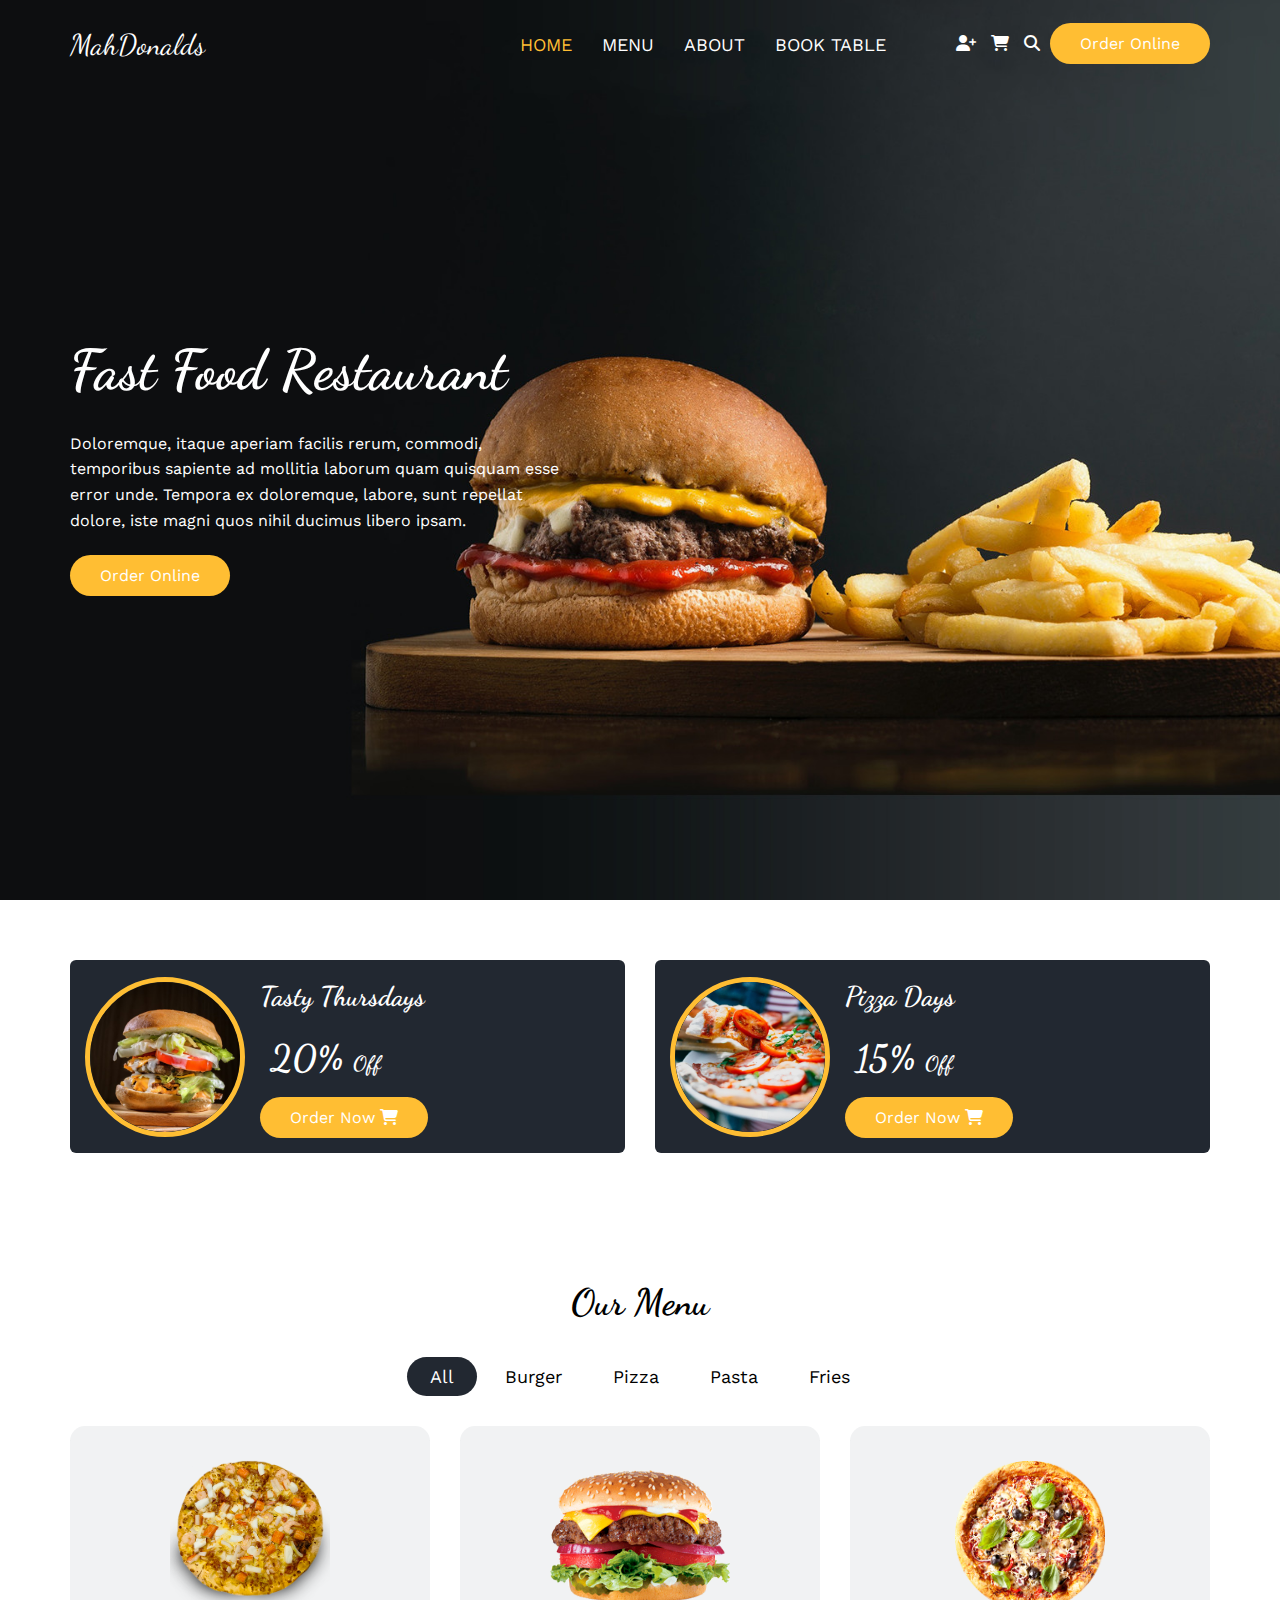
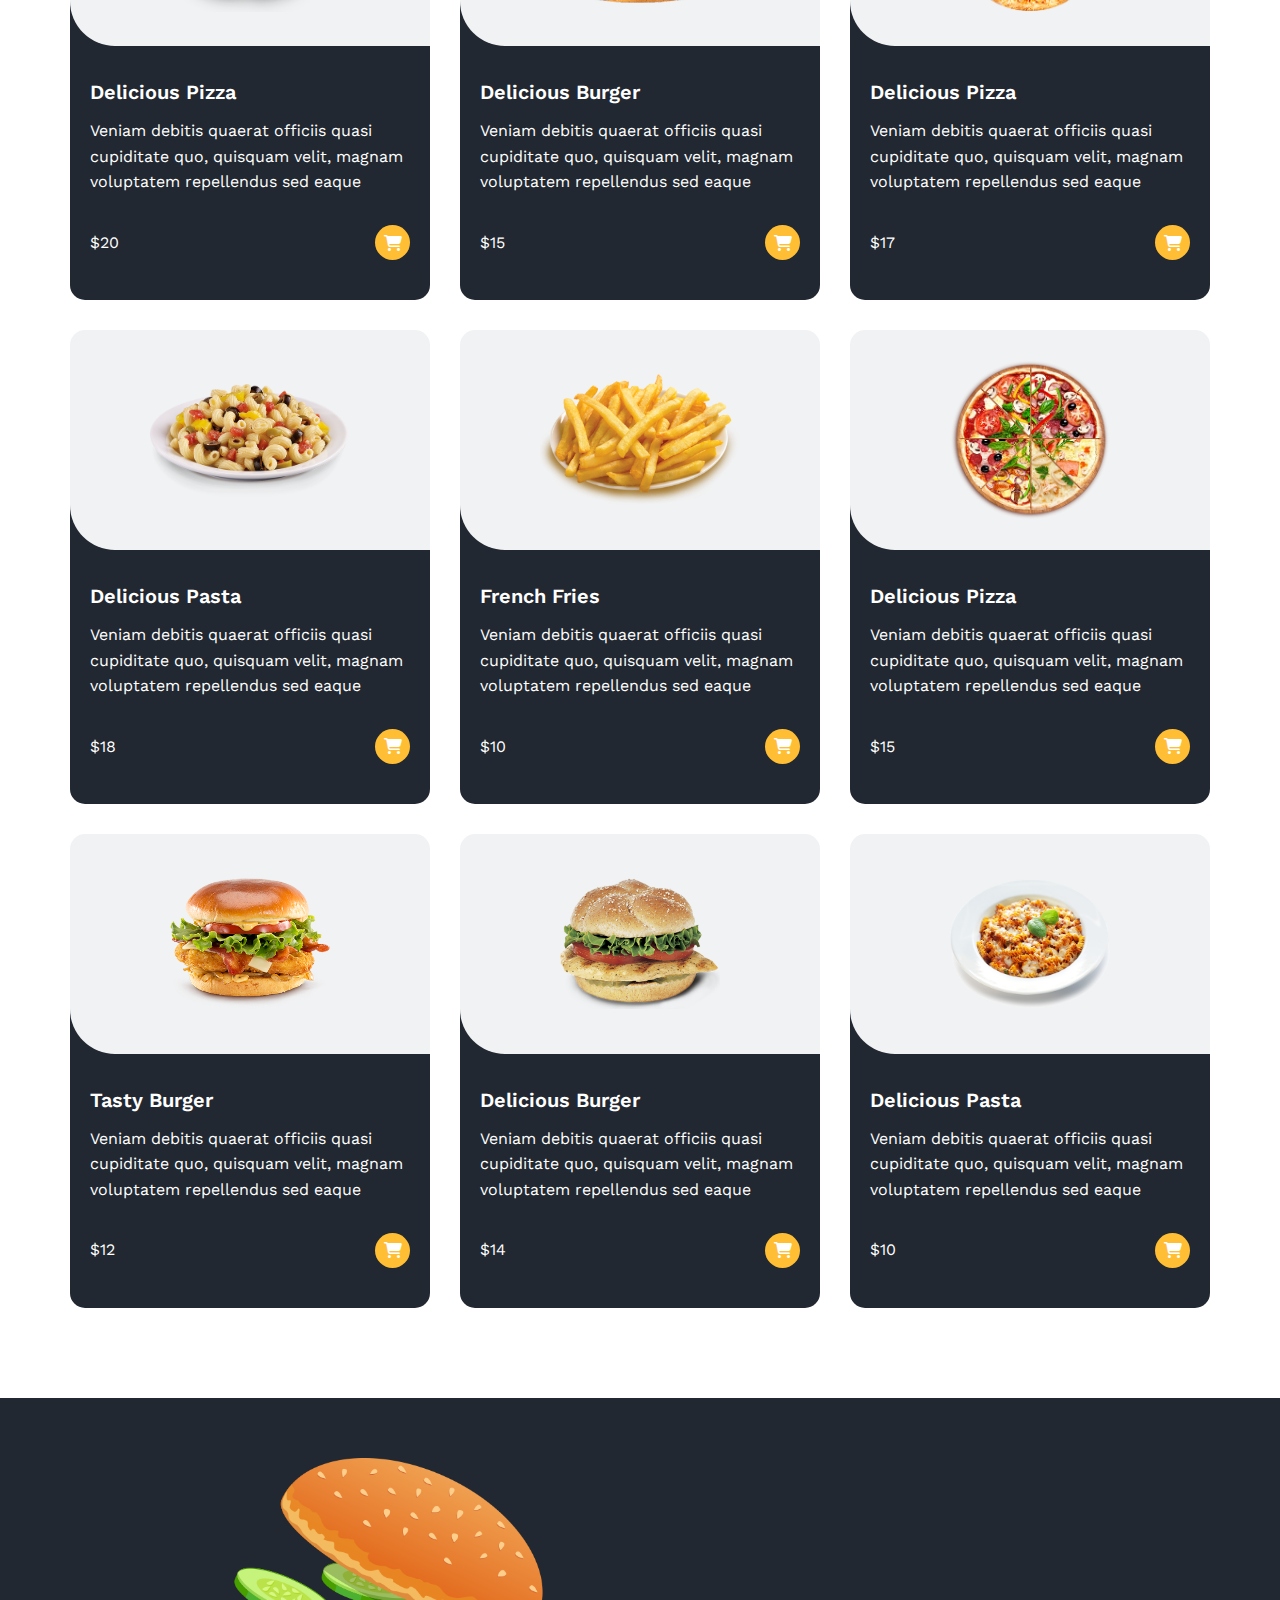
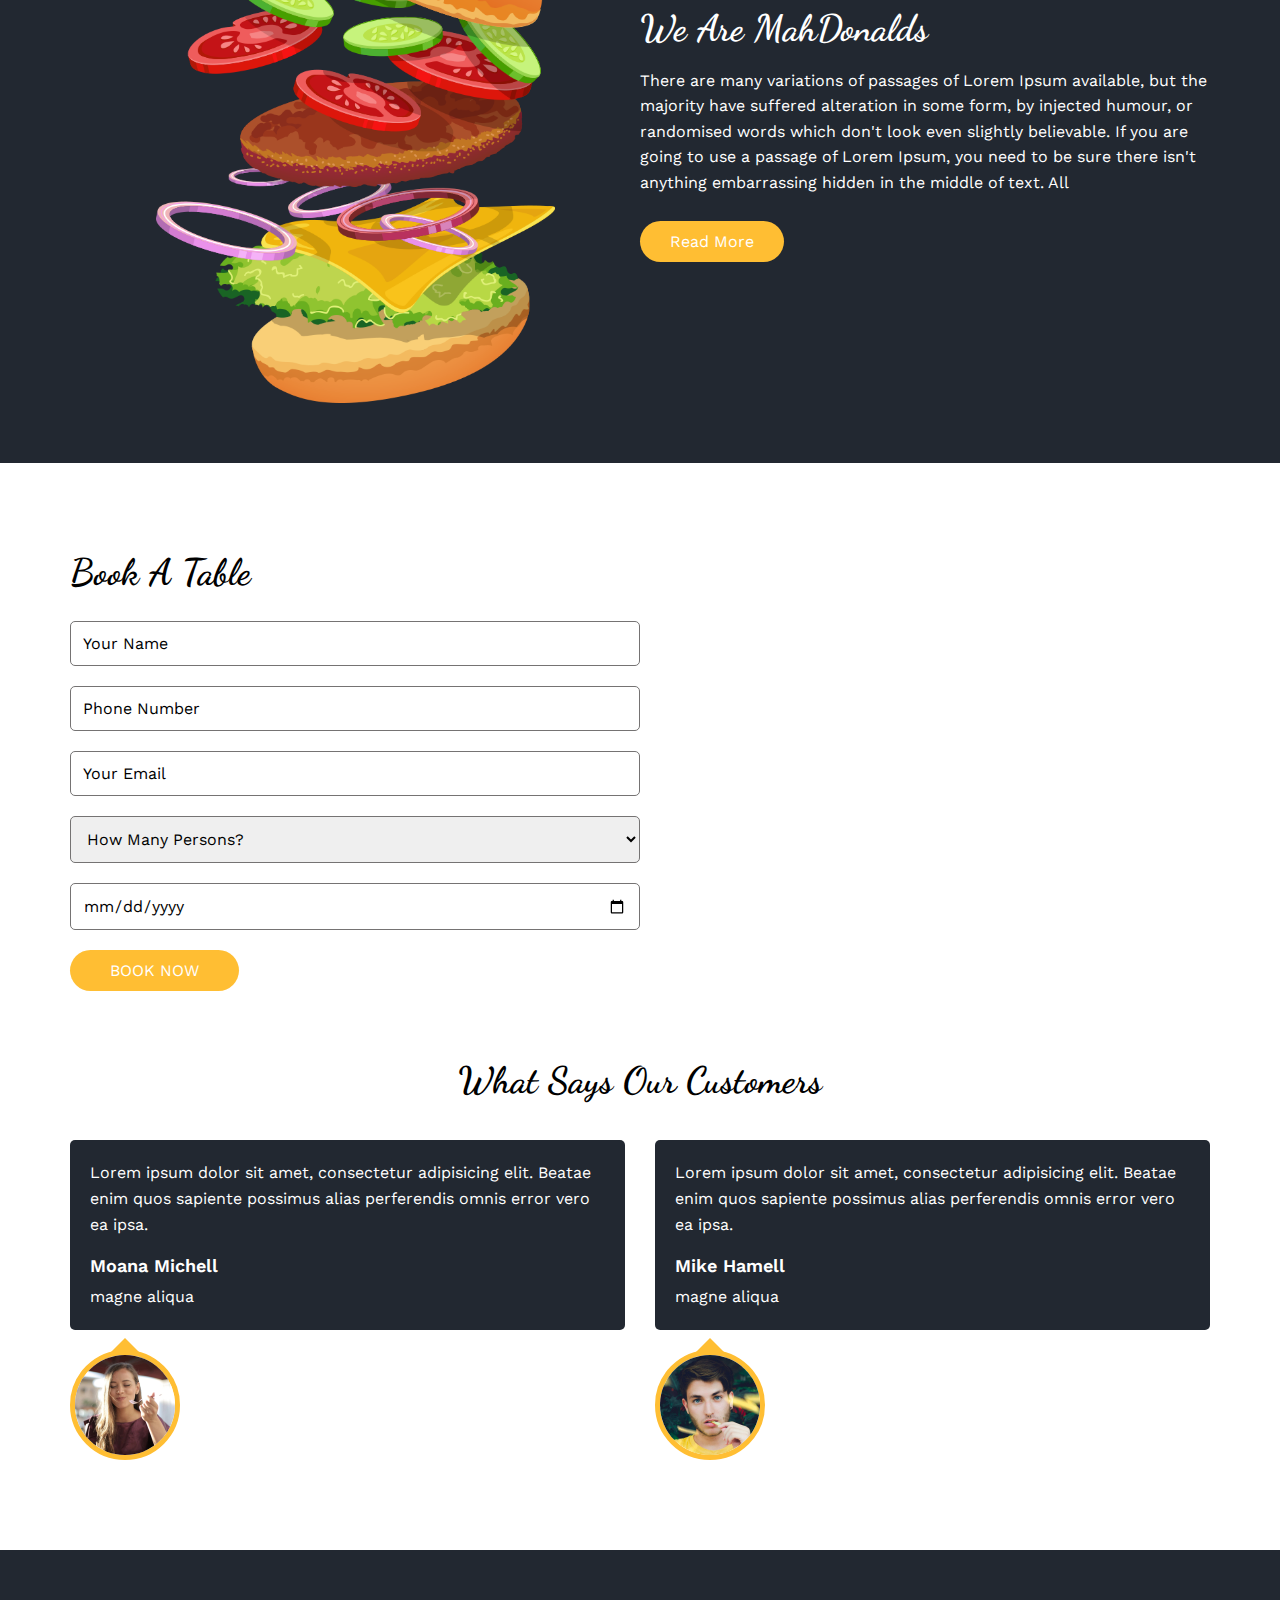
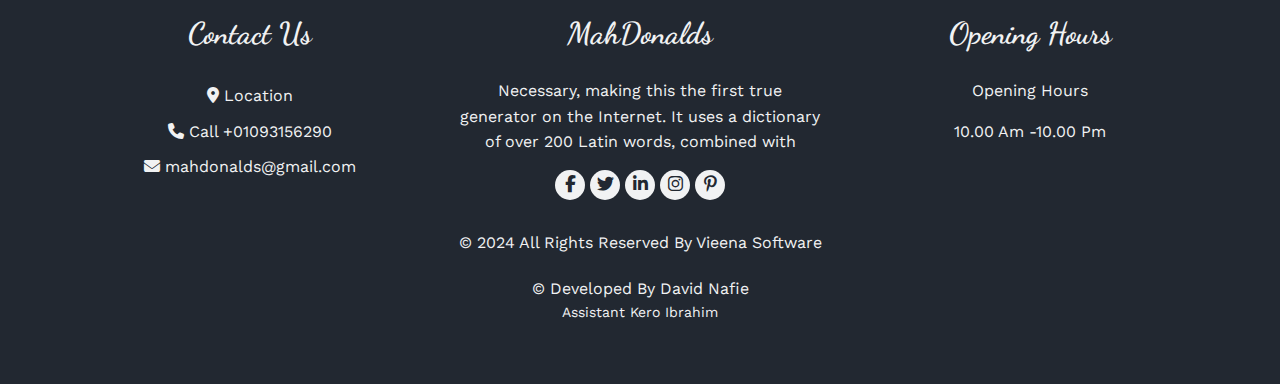
<file: index.html>
<!DOCTYPE html>
<html lang="en">
<head>
    <meta charset="UTF-8">
    <meta name="viewport" content="width=device-width, initial-scale=1.0">
    <link rel="shortcut icon" href="images/cheeseburger.png" type="image/x-icon">
    <!-- icons link -->
    <link rel="stylesheet" href="https://cdnjs.cloudflare.com/ajax/libs/font-awesome/6.5.2/css/all.min.css">
    <!-- main css file -->
    <link rel="stylesheet" href="index.css">
    <!-- JS file -->
    <script src="index.js"></script>
    <title>MahDonalds</title>
</head>
<body>

    <!-- header start -->
    <header>
        <div class="container">
            <div class="logo">
                <a href="index.html">MahDonalds</a>
            </div>

            <input type="checkbox" id="check">

            <label class="container-menu" for="check">
                <div class="checkmark">
                  <span></span>
                  <span></span>
                  <span></span>
                </div>
              </label>
    
            <nav>
                <ul>
                    <li><a href="#home" class="active">home</a></li>
                    <li><a href="#menu">menu</a></li>
                    <li><a href="#about">about</a></li>
                    <li><a href="#book_table">book table</a></li>
                </ul>
    
                <div class="icons">
                    <a href="Register/register.html"><i class="fa-solid fa-user-plus"></i></a>
                    <a href="#Register/register.html"><i class="fa-solid fa-cart-shopping"></i></a>
                    <a href="#search"><i class="fa-solid fa-magnifying-glass"></i></a>
                    <a href="#menu" class="order">Order Online</a>
                </div>
            </nav>
        </div>
    </header>
    <!-- header end -->

    <!-- home start -->
    <div class="home" id="home">
        <div class="container">
            <div class="txts">
                <h1>Fast Food Restaurant</h1>
                <p>Doloremque, itaque aperiam facilis rerum, commodi, temporibus sapiente ad mollitia laborum quam quisquam esse error unde. Tempora ex doloremque, labore, sunt repellat dolore, iste magni quos nihil ducimus libero ipsam.</p>
                <a href="#menu" class="order-btn">Order Online</a>
            </div>
        </div>
    </div>
    <!-- home end -->

    <!-- offer start -->
    <section class="offer">
        <div class="container">
            <div class="offer-child">
                    <div class="image">
                        <img src="images/o1.jpg" alt="">
                    </div>

                    <div class="txts">
                        <h3>Tasty Thursdays</h3>
                        <h2>20% <span>Off</span></h2>
                        <button class="order-btn" onclick="offrt_burger()">Order Now <i class="fa-solid fa-cart-shopping"></i></button>
                    </div>
            </div>

            <div class="offer-child">
                <div class="image">
                    <img src="images/o2.jpg" alt="">
                </div>

                <div class="txts">
                    <h3>Pizza Days</h3>
                    <h2>15% <span>Off</span></h2>
                    <button class="order-btn" onclick="offrt_pizza()">Order Now <i class="fa-solid fa-cart-shopping"></i></button>
                </div>
        </div>
        </div>
    </section>
    <!-- offer end -->

    <!-- menu start -->
    <section class="menu" id="menu">
        <div class="title">
            <h2>Our Menu</h2>
            <button id="all" class="section-btn"  onclick="all_1()">All</button>
            <button id="burger" class="section-btn"  onclick="burger()">Burger</button>
            <button id="pizza" class="section-btn"  onclick="pizza()">Pizza</button>
            <button id="pasta" class="section-btn"  onclick="pasta()">Pasta</button>
            <button id="fries" class="section-btn"  onclick="fries()">Fries</button>
        </div>
        <div class="container">

            <!-- 1 -->
            <div class="product pizza">
                <div class="image">
                    <img src="images/f1.png" alt="">
                </div>
                <div class="txts">
                    <p>Delicious Pizza</p>
                    <span>Veniam debitis quaerat officiis quasi cupiditate quo, quisquam velit, magnam voluptatem repellendus sed eaque</span>
                    <div class="price">
                        <span>$20</span>
                        <a href="Register/register.html"><i class="fa-solid fa-cart-shopping"></i></a>
                    </div>
                </div>
            </div>

            <!-- 2 -->
            <div class="product burger">
                <div class="image">
                    <img src="images/f2.png" alt="" style="width: 180px;">
                </div>
                <div class="txts">
                    <p>Delicious Burger</p>
                    <span>Veniam debitis quaerat officiis quasi cupiditate quo, quisquam velit, magnam voluptatem repellendus sed eaque</span>
                    <div class="price">
                        <span>$15</span>
                        <a href="Register/register.html"><i class="fa-solid fa-cart-shopping"></i></a>
                    </div>
                </div>
            </div>

            <!-- 3 -->
            <div class="product pizza">
                <div class="image">
                    <img src="images/f3.png" alt="" style="width: 150px;">
                </div>
                <div class="txts">
                    <p>Delicious Pizza</p>
                    <span>Veniam debitis quaerat officiis quasi cupiditate quo, quisquam velit, magnam voluptatem repellendus sed eaque</span>
                    <div class="price">
                        <span>$17</span>
                        <a href="Register/register.html"><i class="fa-solid fa-cart-shopping"></i></a>
                    </div>
                </div>
            </div>

            <!-- 4 -->
            <div class="product pasta">
                <div class="image">
                    <img src="images/f4.png" alt="" style="width: 200px;">
                </div>
                <div class="txts">
                    <p>Delicious Pasta</p>
                    <span>Veniam debitis quaerat officiis quasi cupiditate quo, quisquam velit, magnam voluptatem repellendus sed eaque</span>
                    <div class="price">
                        <span>$18</span>
                        <a href="Register/register.html"><i class="fa-solid fa-cart-shopping"></i></a>
                    </div>
                </div>
            </div>

            <!-- 5 -->
            <div class="product fries">
                <div class="image">
                    <img src="images/f5.png" alt="" style="width: 200px;">
                </div>
                <div class="txts">
                    <p>French Fries</p>
                    <span>Veniam debitis quaerat officiis quasi cupiditate quo, quisquam velit, magnam voluptatem repellendus sed eaque</span>
                    <div class="price">
                        <span>$10</span>
                        <a href="Register/register.html"><i class="fa-solid fa-cart-shopping"></i></a>
                    </div>
                </div>
            </div>

            <!-- 6 -->
            <div class="product pizza">
                <div class="image">
                    <img src="images/f6.png" alt="" style="width: 160px;">
                </div>
                <div class="txts">
                    <p>Delicious Pizza</p>
                    <span>Veniam debitis quaerat officiis quasi cupiditate quo, quisquam velit, magnam voluptatem repellendus sed eaque</span>
                    <div class="price">
                        <span>$15</span>
                        <a href="Register/register.html"><i class="fa-solid fa-cart-shopping"></i></a>
                    </div>
                </div>
            </div>

            <!-- 7 -->
            <div class="product burger">
                <div class="image">
                    <img src="images/f7.png" alt="" style="width: 160px;">
                </div>
                <div class="txts">
                    <p>Tasty Burger</p>
                    <span>Veniam debitis quaerat officiis quasi cupiditate quo, quisquam velit, magnam voluptatem repellendus sed eaque</span>
                    <div class="price">
                        <span>$12</span>
                        <a href="Register/register.html"><i class="fa-solid fa-cart-shopping"></i></a>
                    </div>
                </div>
            </div>

            <!-- 8 -->
            <div class="product burger">
                <div class="image">
                    <img src="images/f8.png" alt="" style="width: 160px;">
                </div>
                <div class="txts">
                    <p>Delicious Burger</p>
                    <span>Veniam debitis quaerat officiis quasi cupiditate quo, quisquam velit, magnam voluptatem repellendus sed eaque</span>
                    <div class="price">
                        <span>$14</span>
                        <a href="Register/register.html"><i class="fa-solid fa-cart-shopping"></i></a>
                    </div>
                </div>
            </div>

            <!-- 9 -->
            <div class="product pasta">
                <div class="image">
                    <img src="images/f9.png" alt="" style="width: 160px;">
                </div>
                <div class="txts">
                    <p>Delicious Pasta</p>
                    <span>Veniam debitis quaerat officiis quasi cupiditate quo, quisquam velit, magnam voluptatem repellendus sed eaque</span>
                    <div class="price">
                        <span>$10</span>
                        <a href="Register/register.html"><i class="fa-solid fa-cart-shopping"></i></a>
                    </div>
                </div>
            </div>
            
        </div>
    </section>
    <!-- menu end -->

    <!-- about start -->
    <section class="about" id="about">
        <div class="container">
            <div class="image">
                <img src="images/about-img.png" alt="">
            </div>

            <div class="txts">
                <h2>We Are MahDonalds</h2>
                <p>There are many variations of passages of Lorem Ipsum available, but the majority have suffered alteration in some form, by injected humour, or randomised words which don't look even slightly believable. If you are going to use a passage of Lorem Ipsum, you need to be sure there isn't anything embarrassing hidden in the middle of text. All</p>
                <p id="read-more">Lorem ipsum, dolor sit amet consectetur adipisicing elit. Commodi voluptas enim itaque earum ratione, eligendi consequatur iste nemo repellendus rerum odio vitae. Ipsum, nisi cupiditate!</p>
                <button class="order-btn" onclick="read_more()">Read More</button>
            </div>
        </div>
    </section>
    <!-- about end -->

    <!-- book table start -->
    <section class="book-table" id="book_table">
        <div class="container">
            <form action="index-2.html#book_table">
                <h2>Book A Table</h2>
                <input type="text" placeholder="Your Name" required>
                <input type="tel" placeholder="Phone Number" required>
                <input type="email" placeholder="Your Email" required id="email">
                <select name="persons" required>
                    <option value="" disabled selected>How Many Persons?</option>
                    <option value="1">1</option>
                    <option value="2">2</option>
                    <option value="3">3</option>
                    <option value="4">4</option>
                    <option value="5">5</option>
                </select>
                <input type="date" id="date" required>
                <p id="error"></p>
                <button class="order-btn" onclick="book()">BOOK NOW</button>
            </form>
        </div>
    </section>
    <!-- book table end -->

    <!-- customers start -->
    <section class="customers">
        <div class="title">
            <h2>What Says Our Customers</h2>
        </div>

        <div class="container">

            <div class="customer">
                <div class="txts">
                    <p>Lorem ipsum dolor sit amet, consectetur adipisicing elit. Beatae enim quos sapiente possimus alias perferendis omnis error vero ea ipsa.</p>
                    <p class="name">Moana Michell</p>
                    <p>magne aliqua</p>
                </div>

                <div class="image">
                    <img src="images/client1.jpg" alt="">
                </div>
            </div>

            <div class="customer">
                <div class="txts">
                    <p>Lorem ipsum dolor sit amet, consectetur adipisicing elit. Beatae enim quos sapiente possimus alias perferendis omnis error vero ea ipsa.</p>
                    <p class="name">Mike Hamell</p>
                    <p>magne aliqua</p>
                </div>

                <div class="image">
                    <img src="images/client2.jpg" alt="">
                </div>
            </div>
        </div>
    </section>
    <!-- customers end -->

    <!-- footer start -->
    <section class="footer">
        <div class="container">
            <div class="col contact">
                <h3>Contact Us</h3>
                <a href="https://maps.app.goo.gl/Ltqan7GR53PVaQm79"><i class="fa-solid fa-location-dot"></i> Location</a>
                <a href="tel:01093156290"><i class="fa-solid fa-phone"></i> Call +01093156290</a>
                <a href="mailto:mahdonalds@gmail.com"><i class="fa-solid fa-envelope"></i> mahdonalds@gmail.com</a>
            </div>

            <div class="col mahdonalds">
                <h3>MahDonalds</h3>
                <p>Necessary, making this the first true generator on the Internet. It uses a dictionary of over 200 Latin words, combined with</p>
                <a href="https://www.facebook.com/"><i class="fa-brands fa-facebook-f"></i></a>
                <a href="https://twitter.com/"><i class="fa-brands fa-twitter"></i></a>
                <a href="https://www.linkedin.com/"><i class="fa-brands fa-linkedin-in"></i></a>
                <a href="https://www.instagram.com/"><i class="fa-brands fa-instagram"></i></a>
                <a href="https://www.pinterest.com/"><i class="fa-brands fa-pinterest-p"></i></a>
            </div>

            <div class="col">
                <h3>Opening Hours</h3>
                <p>Opening Hours</p>
                <p>10.00 Am -10.00 Pm</p>
            </div>
        </div>
        <div class="txts">
            <p>© 2024 All Rights Reserved By Vieena Software</p>
            <p class="name">© Developed By David Nafie</p>
            <p class="ass">Assistant Kero Ibrahim</p>
        </div>
    </section>
    <!-- footer end -->
    
    
</body>
</html>
</file>
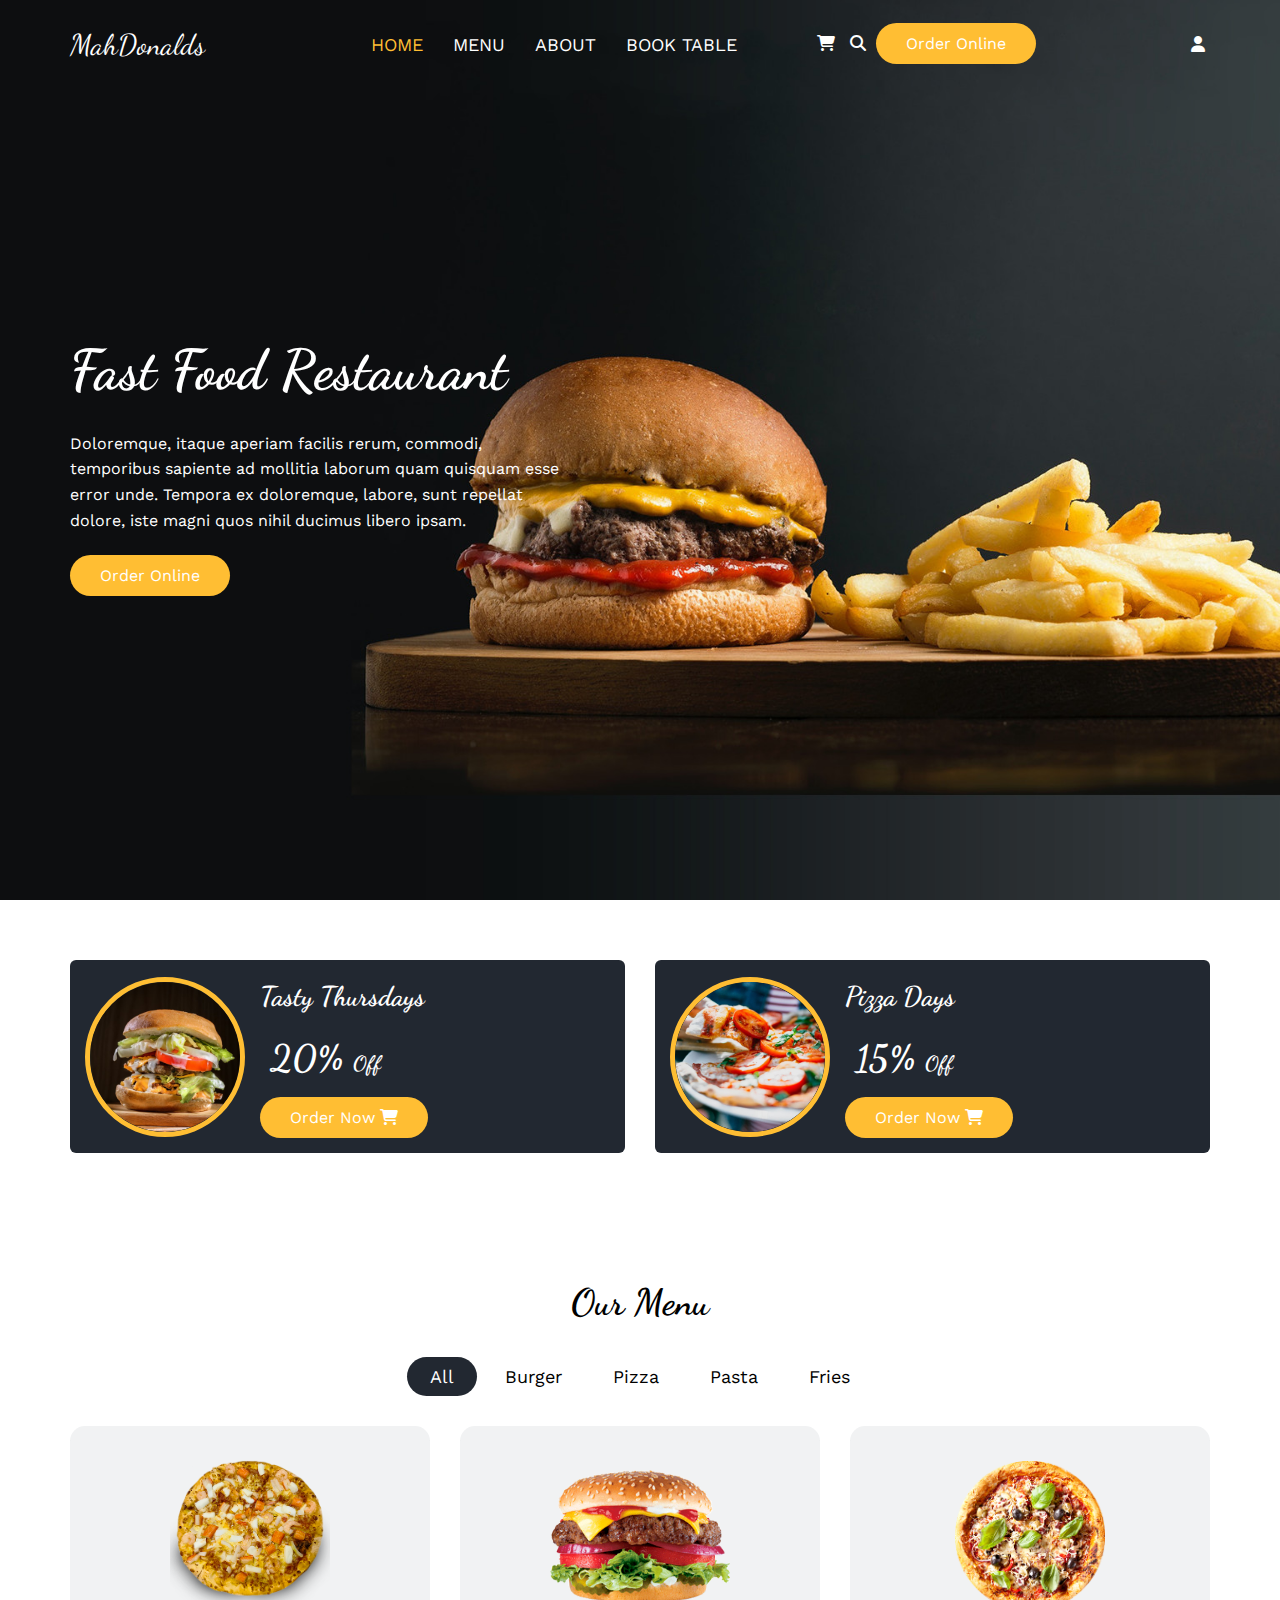
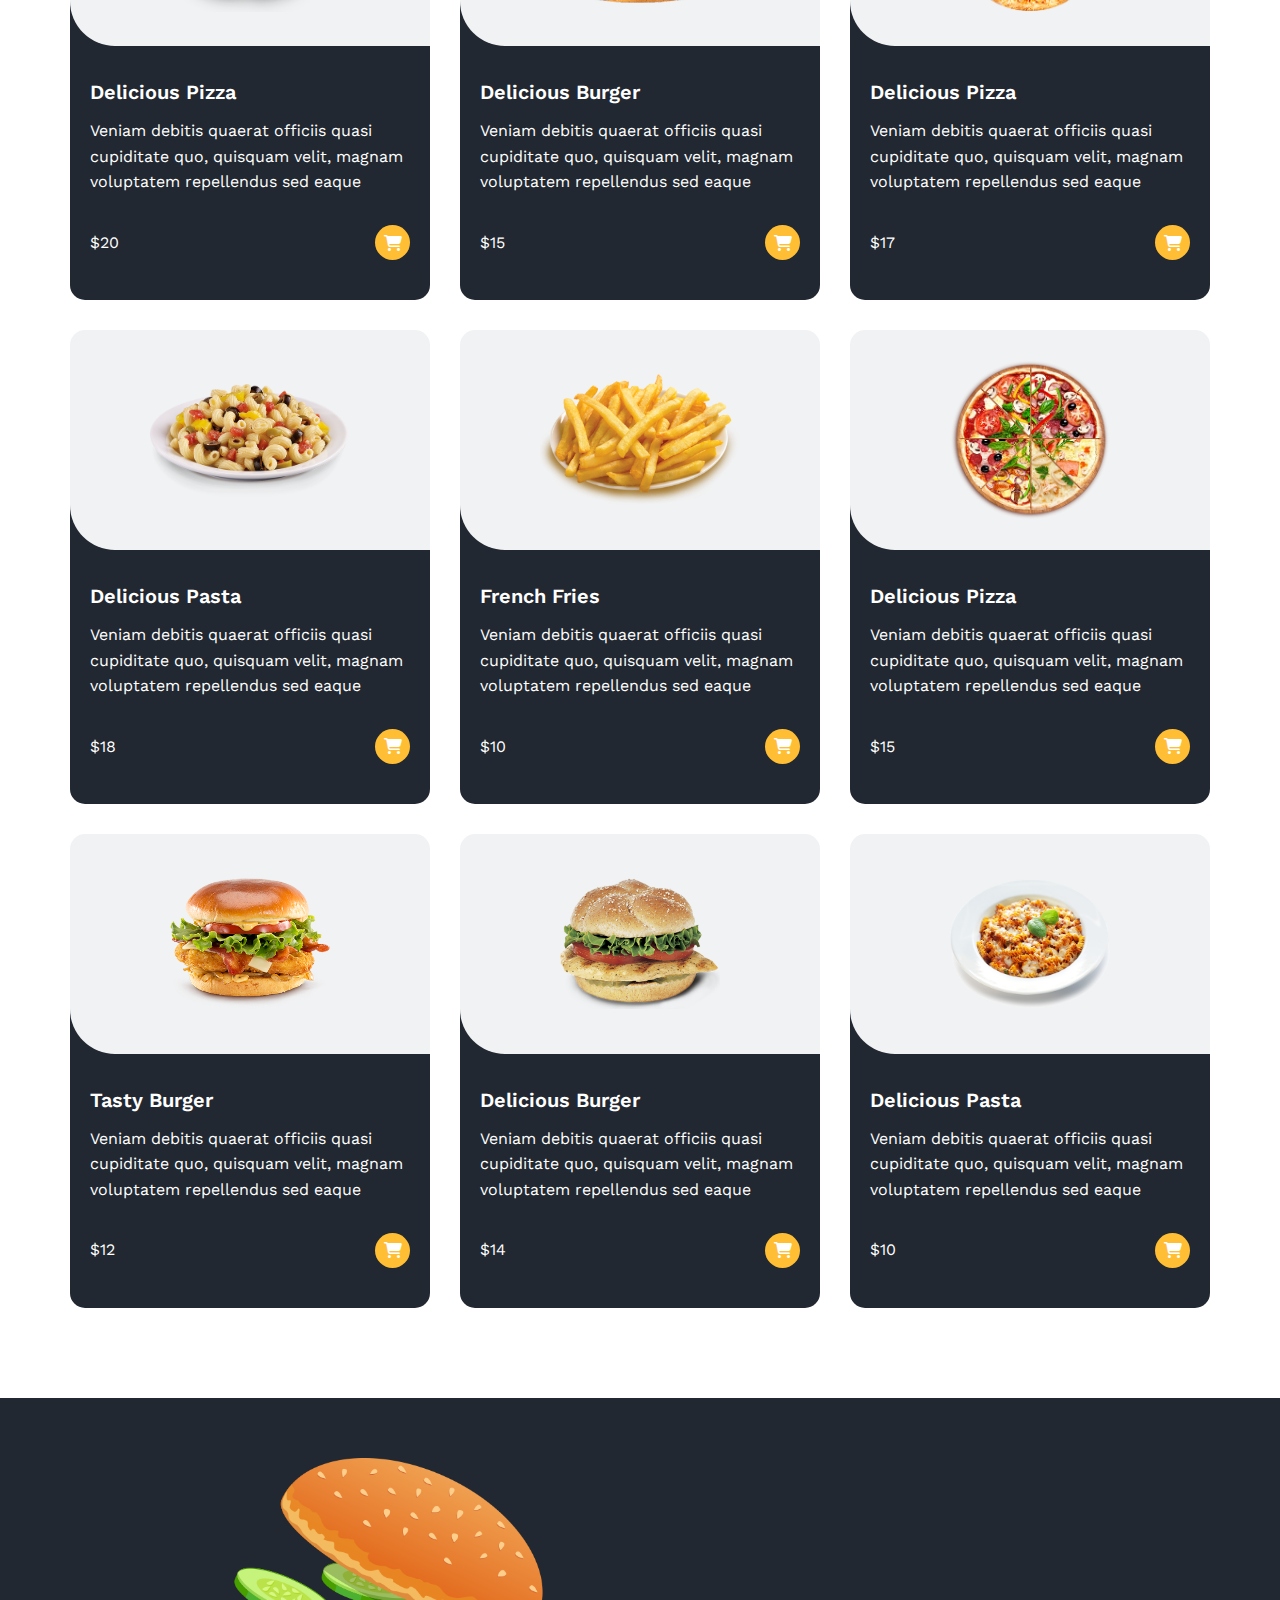
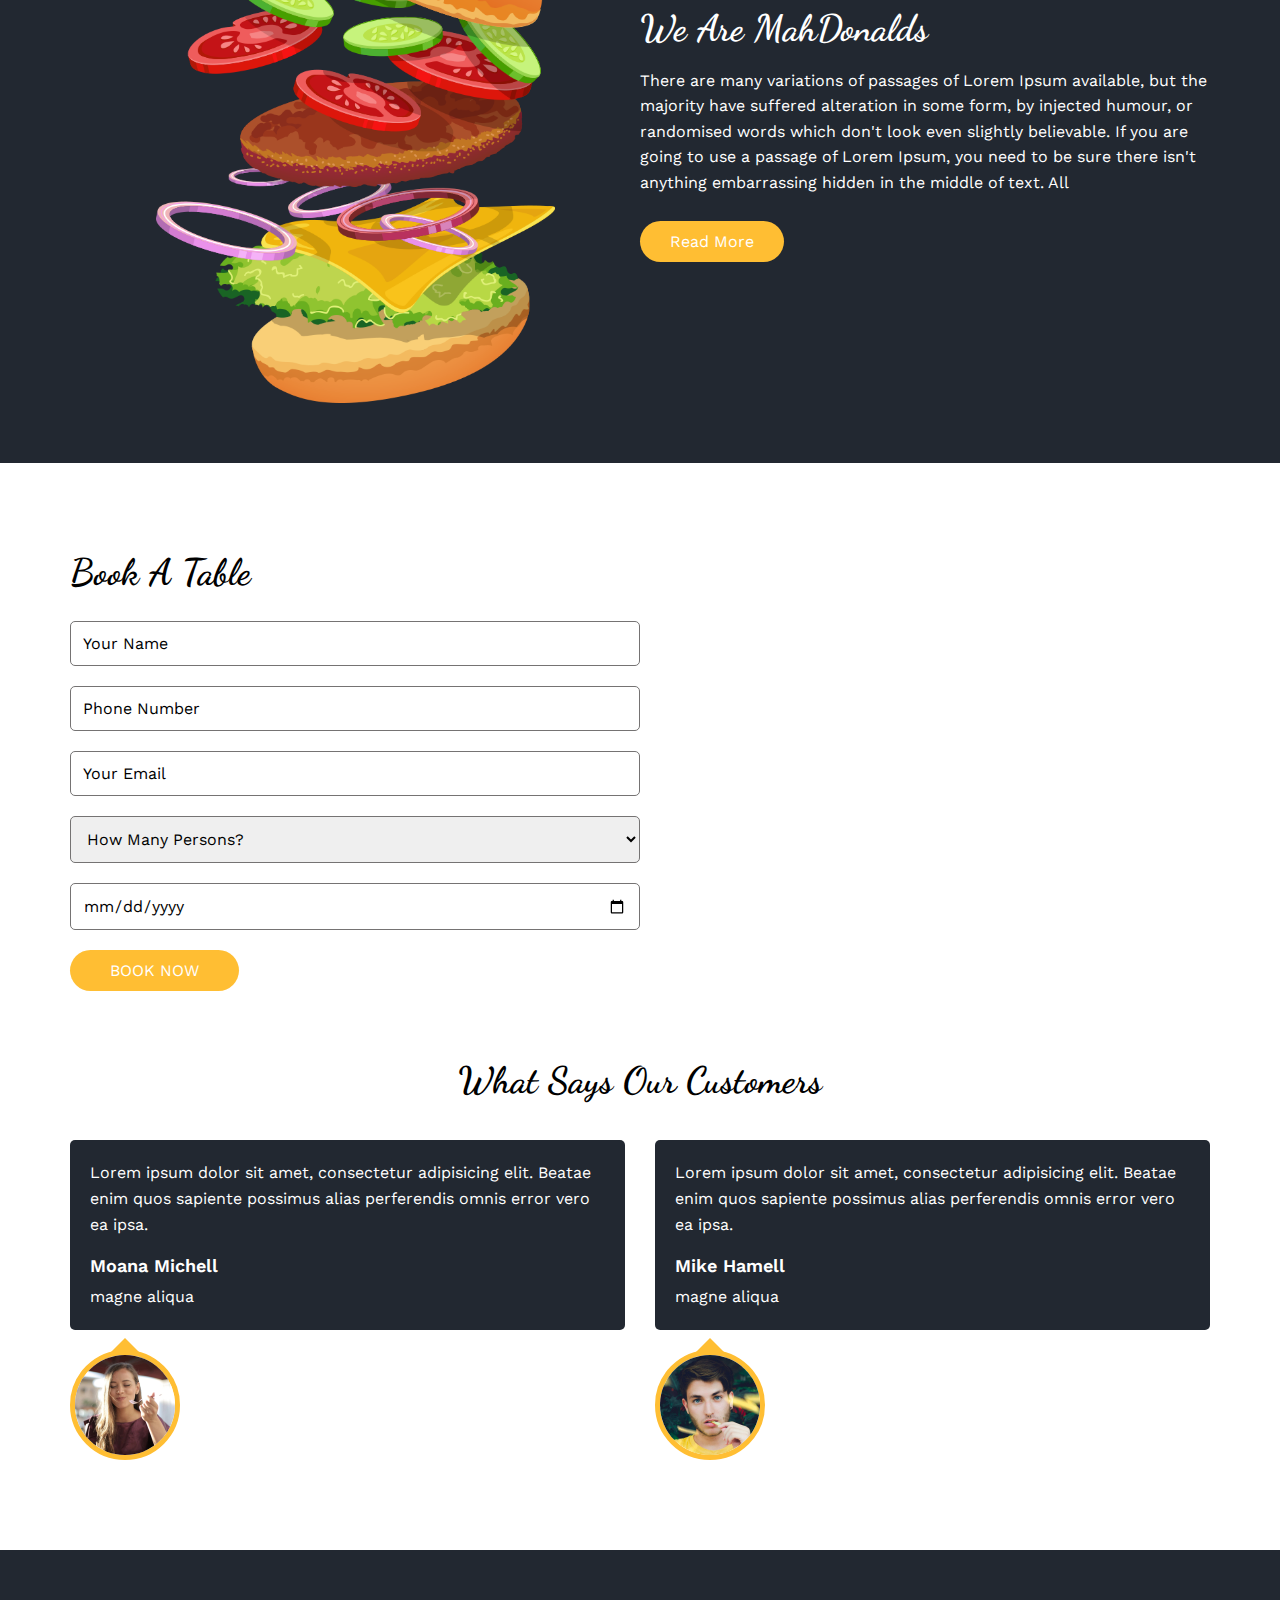
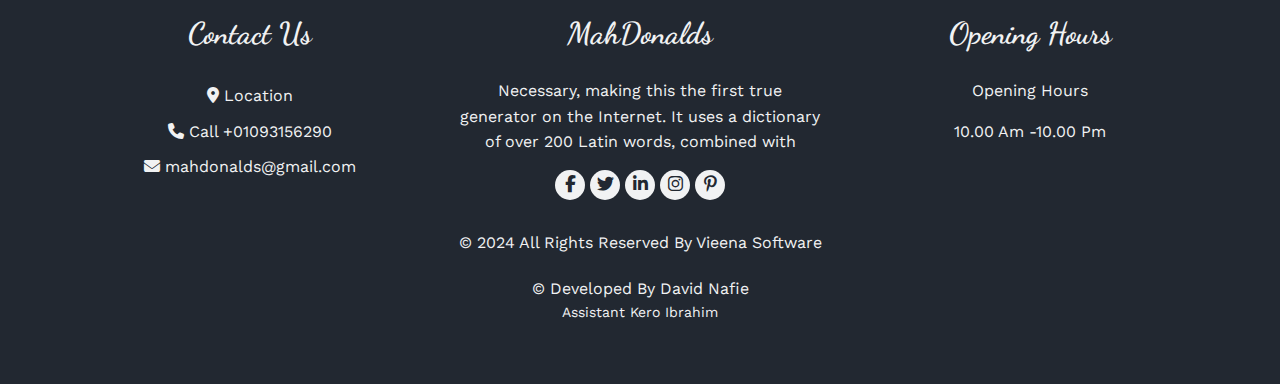
<file: index-2.html>
<!DOCTYPE html>
<html lang="en">
<head>
    <meta charset="UTF-8">
    <meta name="viewport" content="width=device-width, initial-scale=1.0">
    <link rel="shortcut icon" href="images/cheeseburger.png" type="image/x-icon">
    <!-- icons link -->
    <link rel="stylesheet" href="https://cdnjs.cloudflare.com/ajax/libs/font-awesome/6.5.2/css/all.min.css">
    <!-- main css file -->
    <link rel="stylesheet" href="index.css">
    <!-- JS file -->
    <script src="index.js"></script>
    <title>MahDonalds</title>
</head>
<body>

    <!-- header start -->
    <header>
        <div class="container">
            <div class="logo">
                <a href="index.html">MahDonalds</a>
            </div>

            <input type="checkbox" id="check">

            <label class="container-menu" for="check" style="position: absolute; right: 15.7%;">
                <div class="checkmark">
                  <span></span>
                  <span></span>
                  <span></span>
                </div>
              </label>
    
            <nav>
                <ul>
                    <li><a href="#home" class="active">home</a></li>
                    <li><a href="#menu">menu</a></li>
                    <li><a href="#about">about</a></li>
                    <li><a href="#book_table">book table</a></li>
                </ul>
    
                <div class="icons">
                    <a href="Register/information.html"></a>
                    <a href="#cart"><i class="fa-solid fa-cart-shopping"></i></a>
                    <a href="#search"><i class="fa-solid fa-magnifying-glass"></i></a>
                    <a href="#menu" class="order">Order Online</a>
                </div>
            </nav>
            <div class="infor">
                <label for="check2" style="cursor: pointer;"><i class="fa-solid fa-user"></i></label>
                <input type="checkbox" name="check2" id="check2" style="display: none;">
                <p id="result">dsadas</p>
            </div>
        </div>
    </header>
    <!-- header end -->

    <!-- home start -->
    <div class="home" id="home">
        <div class="container">
            <div class="txts">
                <h1>Fast Food Restaurant</h1>
                <p>Doloremque, itaque aperiam facilis rerum, commodi, temporibus sapiente ad mollitia laborum quam quisquam esse error unde. Tempora ex doloremque, labore, sunt repellat dolore, iste magni quos nihil ducimus libero ipsam.</p>
                <a href="#menu" class="order-btn">Order Online</a>
            </div>
        </div>
    </div>
    <!-- home end -->

    <!-- offer start -->
    <section class="offer">
        <div class="container">
            <div class="offer-child">
                    <div class="image">
                        <img src="images/o1.jpg" alt="">
                    </div>

                    <div class="txts">
                        <h3>Tasty Thursdays</h3>
                        <h2>20% <span>Off</span></h2>
                        <button class="order-btn" onclick="offrt_burger()">Order Now <i class="fa-solid fa-cart-shopping"></i></button>
                    </div>
            </div>

            <div class="offer-child">
                <div class="image">
                    <img src="images/o2.jpg" alt="">
                </div>

                <div class="txts">
                    <h3>Pizza Days</h3>
                    <h2>15% <span>Off</span></h2>
                    <button class="order-btn" onclick="offrt_pizza()">Order Now <i class="fa-solid fa-cart-shopping"></i></button>
                </div>
        </div>
        </div>
    </section>
    <!-- offer end -->

    <!-- menu start -->
    <section class="menu" id="menu">
        <div class="title">
            <h2>Our Menu</h2>
            <button id="all" class="section-btn"  onclick="all_1()">All</button>
            <button id="burger" class="section-btn"  onclick="burger()">Burger</button>
            <button id="pizza" class="section-btn"  onclick="pizza()">Pizza</button>
            <button id="pasta" class="section-btn"  onclick="pasta()">Pasta</button>
            <button id="fries" class="section-btn"  onclick="fries()">Fries</button>
        </div>
        <div class="container">

            <!-- 1 -->
            <div class="product pizza">
                <div class="image">
                    <img src="images/f1.png" alt="">
                </div>
                <div class="txts">
                    <p>Delicious Pizza</p>
                    <span>Veniam debitis quaerat officiis quasi cupiditate quo, quisquam velit, magnam voluptatem repellendus sed eaque</span>
                    <div class="price">
                        <span>$20</span>
                        <a href="#cart" onclick="addOrder()"><i class="fa-solid fa-cart-shopping"></i></a>
                    </div>
                </div>
            </div>

            <!-- 2 -->
            <div class="product burger">
                <div class="image">
                    <img src="images/f2.png" alt="" style="width: 180px;">
                </div>
                <div class="txts">
                    <p>Delicious Burger</p>
                    <span>Veniam debitis quaerat officiis quasi cupiditate quo, quisquam velit, magnam voluptatem repellendus sed eaque</span>
                    <div class="price">
                        <span>$15</span>
                        <a href="#cart" onclick="addOrder()"><i class="fa-solid fa-cart-shopping"></i></a>                    
                    </div>
                </div>
            </div>

            <!-- 3 -->
            <div class="product pizza">
                <div class="image">
                    <img src="images/f3.png" alt="" style="width: 150px;">
                </div>
                <div class="txts">
                    <p>Delicious Pizza</p>
                    <span>Veniam debitis quaerat officiis quasi cupiditate quo, quisquam velit, magnam voluptatem repellendus sed eaque</span>
                    <div class="price">
                        <span>$17</span>
                        <a href="#cart" onclick="addOrder()"><i class="fa-solid fa-cart-shopping"></i></a>                  
                    </div>
                </div>
            </div>

            <!-- 4 -->
            <div class="product pasta">
                <div class="image">
                    <img src="images/f4.png" alt="" style="width: 200px;">
                </div>
                <div class="txts">
                    <p>Delicious Pasta</p>
                    <span>Veniam debitis quaerat officiis quasi cupiditate quo, quisquam velit, magnam voluptatem repellendus sed eaque</span>
                    <div class="price">
                        <span>$18</span>
                        <a href="#cart" onclick="addOrder()"><i class="fa-solid fa-cart-shopping"></i></a>                
                    </div>
                </div>
            </div>

            <!-- 5 -->
            <div class="product fries">
                <div class="image">
                    <img src="images/f5.png" alt="" style="width: 200px;">
                </div>
                <div class="txts">
                    <p>French Fries</p>
                    <span>Veniam debitis quaerat officiis quasi cupiditate quo, quisquam velit, magnam voluptatem repellendus sed eaque</span>
                    <div class="price">
                        <span>$10</span>
                        <a href="#cart" onclick="addOrder()"><i class="fa-solid fa-cart-shopping"></i></a>                  
                    </div>
                </div>
            </div>

            <!-- 6 -->
            <div class="product pizza">
                <div class="image">
                    <img src="images/f6.png" alt="" style="width: 160px;">
                </div>
                <div class="txts">
                    <p>Delicious Pizza</p>
                    <span>Veniam debitis quaerat officiis quasi cupiditate quo, quisquam velit, magnam voluptatem repellendus sed eaque</span>
                    <div class="price">
                        <span>$15</span>
                        <a href="#cart" onclick="addOrder()"><i class="fa-solid fa-cart-shopping"></i></a>                    
                    </div>
                </div>
            </div>

            <!-- 7 -->
            <div class="product burger">
                <div class="image">
                    <img src="images/f7.png" alt="" style="width: 160px;">
                </div>
                <div class="txts">
                    <p>Tasty Burger</p>
                    <span>Veniam debitis quaerat officiis quasi cupiditate quo, quisquam velit, magnam voluptatem repellendus sed eaque</span>
                    <div class="price">
                        <span>$12</span>
                        <a href="#cart" onclick="addOrder()"><i class="fa-solid fa-cart-shopping"></i></a>                  
                    </div>
                </div>
            </div>

            <!-- 8 -->
            <div class="product burger">
                <div class="image">
                    <img src="images/f8.png" alt="" style="width: 160px;">
                </div>
                <div class="txts">
                    <p>Delicious Burger</p>
                    <span>Veniam debitis quaerat officiis quasi cupiditate quo, quisquam velit, magnam voluptatem repellendus sed eaque</span>
                    <div class="price">
                        <span>$14</span>
                        <a href="#cart" onclick="addOrder()"><i class="fa-solid fa-cart-shopping"></i></a>                  
                    </div>
                </div>
            </div>

            <!-- 9 -->
            <div class="product pasta">
                <div class="image">
                    <img src="images/f9.png" alt="" style="width: 160px;">
                </div>
                <div class="txts">
                    <p>Delicious Pasta</p>
                    <span>Veniam debitis quaerat officiis quasi cupiditate quo, quisquam velit, magnam voluptatem repellendus sed eaque</span>
                    <div class="price">
                        <span>$10</span>
                        <a href="#cart" onclick="addOrder()"><i class="fa-solid fa-cart-shopping"></i></a>                   
                    </div>
                </div>
            </div>
            
        </div>
    </section>
    <!-- menu end -->

    <!-- about start -->
    <section class="about" id="about">
        <div class="container">
            <div class="image">
                <img src="images/about-img.png" alt="">
            </div>

            <div class="txts">
                <h2>We Are MahDonalds</h2>
                <p>There are many variations of passages of Lorem Ipsum available, but the majority have suffered alteration in some form, by injected humour, or randomised words which don't look even slightly believable. If you are going to use a passage of Lorem Ipsum, you need to be sure there isn't anything embarrassing hidden in the middle of text. All</p>
                <p id="read-more">Lorem ipsum, dolor sit amet consectetur adipisicing elit. Commodi voluptas enim itaque earum ratione, eligendi consequatur iste nemo repellendus rerum odio vitae. Ipsum, nisi cupiditate!</p>
                <button class="order-btn" onclick="read_more()">Read More</button>
            </div>
        </div>
    </section>
    <!-- about end -->

    <!-- book table start -->
    <section class="book-table" id="book_table">
        <div class="container">
            <form action="index-2.html#book_table">
                <h2>Book A Table</h2>
                <input type="text" placeholder="Your Name" required>
                <input type="tel" placeholder="Phone Number" required>
                <input type="email" placeholder="Your Email" required id="email">
                <select name="persons" required>
                    <option value="" disabled selected>How Many Persons?</option>
                    <option value="1">1</option>
                    <option value="2">2</option>
                    <option value="3">3</option>
                    <option value="4">4</option>
                    <option value="5">5</option>
                </select>
                <input type="date" id="date" required>
                <p id="error"></p>
                <button class="order-btn" onclick="book()">BOOK NOW</button>
            </form>
        </div>
    </section>
    <!-- book table end -->

    <!-- customers start -->
    <section class="customers">
        <div class="title">
            <h2>What Says Our Customers</h2>
        </div>

        <div class="container">

            <div class="customer">
                <div class="txts">
                    <p>Lorem ipsum dolor sit amet, consectetur adipisicing elit. Beatae enim quos sapiente possimus alias perferendis omnis error vero ea ipsa.</p>
                    <p class="name">Moana Michell</p>
                    <p>magne aliqua</p>
                </div>

                <div class="image">
                    <img src="images/client1.jpg" alt="">
                </div>
            </div>

            <div class="customer">
                <div class="txts">
                    <p>Lorem ipsum dolor sit amet, consectetur adipisicing elit. Beatae enim quos sapiente possimus alias perferendis omnis error vero ea ipsa.</p>
                    <p class="name">Mike Hamell</p>
                    <p>magne aliqua</p>
                </div>

                <div class="image">
                    <img src="images/client2.jpg" alt="">
                </div>
            </div>
        </div>
    </section>
    <!-- customers end -->

    <!-- footer start -->
    <section class="footer">
        <div class="container">
            <div class="col contact">
                <h3>Contact Us</h3>
                <a href="https://maps.app.goo.gl/Ltqan7GR53PVaQm79"><i class="fa-solid fa-location-dot"></i> Location</a>
                <a href="tel:01093156290"><i class="fa-solid fa-phone"></i> Call +01093156290</a>
                <a href="mailto:mahdonalds@gmail.com"><i class="fa-solid fa-envelope"></i> mahdonalds@gmail.com</a>
            </div>

            <div class="col mahdonalds">
                <h3>MahDonalds</h3>
                <p>Necessary, making this the first true generator on the Internet. It uses a dictionary of over 200 Latin words, combined with</p>
                <a href="https://www.facebook.com/"><i class="fa-brands fa-facebook-f"></i></a>
                <a href="https://twitter.com/"><i class="fa-brands fa-twitter"></i></a>
                <a href="https://www.linkedin.com/"><i class="fa-brands fa-linkedin-in"></i></a>
                <a href="https://www.instagram.com/"><i class="fa-brands fa-instagram"></i></a>
                <a href="https://www.pinterest.com/"><i class="fa-brands fa-pinterest-p"></i></a>
            </div>

            <div class="col">
                <h3>Opening Hours</h3>
                <p>Opening Hours</p>
                <p>10.00 Am -10.00 Pm</p>
            </div>
        </div>
        <div class="txts">
            <p>© 2024 All Rights Reserved By Vieena Software</p>
            <p class="name">© Developed By David Nafie</p>
            <p class="ass">Assistant Kero Ibrahim</p>
        </div>
    </section>
    <!-- footer end -->

    <script>
        let data = window.location.search;
let params = new URLSearchParams(data);
console.log(params);
let name = params.get("name");
let email = params.get("email");
let getData = `${name} <br> ${email} <br> <a href='index.html' style='display: block; text-decoration: underline; color: black; padding-top: 20px; font-size: 14px;'>Sign Out</a>`;
document.getElementById("result").innerHTML = getData
    </script>
</body>
</html>
</file>
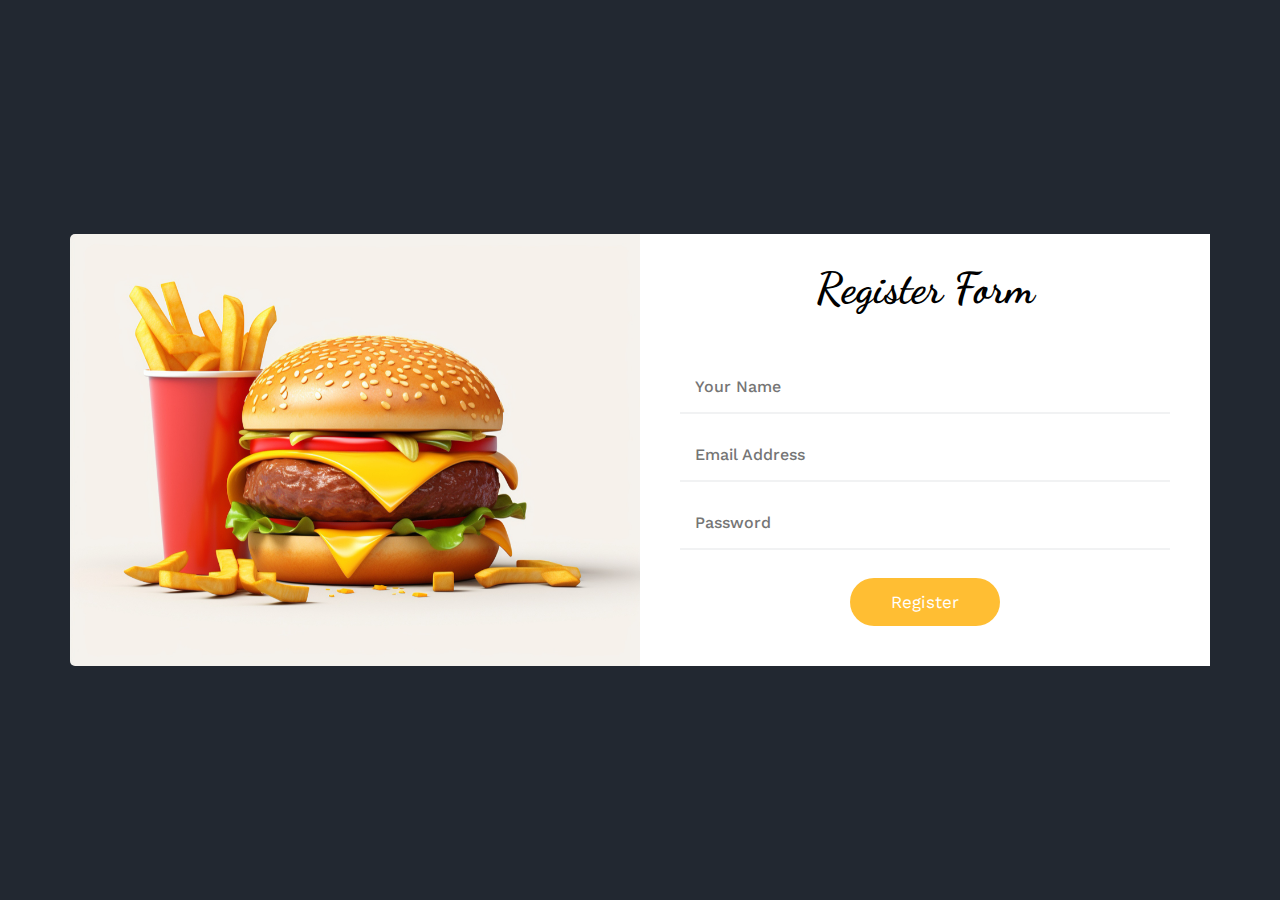
<file: Register/register.html>
<!DOCTYPE html>
<html lang="en">
<head>
    <meta charset="UTF-8">
    <meta name="viewport" content="width=device-width, initial-scale=1.0">
    <link rel="stylesheet" href="../index.css">
    <link rel="shortcut icon" href="../images/cheeseburger.png" type="image/x-icon">
    <title>MahDonalds Register</title>
</head>
<body style="background-color: #222831;">
    <div class="register">
        <div class="container">
                <img src="2150914765.jpg" alt="">

                <form action="../index-2.html">
                    <div class="form">
                        <h1>Register Form</h1>
                        <input type="text" placeholder="Your Name" id="name" name="name" minlength="3">
        
                        <input type="email" placeholder="Email Address" id="email" name="email" required>
        
                        <input type="password" placeholder="Password" id="pass" required minlength="6">
        
                        <button onclick="register()">Register</button>
                    </div>
                </form>
        </div>
    </div>

    <script>
        function register(){
            let email = document.getElementById("email").value;
            localStorage.setItem("texvalue", email)
        }
    </script>

    <!-- <script>

        let name = document.getElementById("name")
        let email = document.getElementById("email")
        let pass = document.getElementById('pass')
        let com_pass = document.getElementById('com-pass')

        function register() {
            if (name.value.length < 3) {
                document.getElementById('name-error').innerHTML =  "Your Name Less than 3 Letters"
            }
            else if (name.value.length > 2) {
                document.getElementById('name-error').innerHTML =  ""
            }

            else if (!email.value.includes('@')) {
                document.getElementById("email-error").innerHTML = "The Email Must Contain '@'"
            }
            else if (email.value.includes('@')) {
                document.getElementById("email-error").innerHTML = ""
            }
            else if (email.value.length < 1) {
                document.getElementById("email-error").innerHTML = "Enter Your Email"
            }
            else if (email.value.length > 1) {
                document.getElementById("email-error").innerHTML = ""
            }

            else if (pass.value.length < 6){
                document.getElementById('pass-error').innerHTML =  "Passwords Less than 6 Letters"
            }
            else if (com_pass.value != pass.value) {
                document.getElementById('com-pass-error').innerHTML =  "Passwords are not the same"
            }
            else {
                location.href="file:///C:/Users/David%20Nafie/OneDrive/Desktop/Front-end/Projects/MahDonalds/MahDonalds/index-2.html"
            }
        }
    </script> -->
</body>
</html>
</file>
<file: index.css>
@import url('https://fonts.googleapis.com/css2?family=Dancing+Script:wght@400..700&display=swap');
@import url('https://fonts.googleapis.com/css2?family=Dancing+Script:wght@400..700&family=Work+Sans:ital,wght@0,100..900;1,100..900&display=swap');

* {
    box-sizing: border-box;
    padding: 0; margin: 0;
    text-decoration: none;
    list-style: none;
    border: none; outline: none;
    font-family: "Work Sans", sans-serif;
    transition: all .2s linear;
    -webkit-transition: all .2s linear;
    -moz-transition: all .2s linear;
    -ms-transition: all .2s linear;
    -o-transition: all .2s linear;
}

html {
    scroll-behavior: smooth;
    font-size: 16px;
    line-height: 1.6;
}

.container {
    padding-left: 15px;
    padding-right: 15px;
    margin-left: auto;
    margin-right: auto;
}

:root {
    --main-color: white;
    --second-color: #ffbe33;
    --second-color-hover: #f7b017;
    --third-color: #222831;
    --back-color: #f1f2f3;
}

h1, h2, h3 {
    font-family: "Dancing Script", cursive;
}

.order-btn {
    width: fit-content;
    background-color: var(--second-color);
    padding: 11px 30px;
    border-radius: 50px;
    -webkit-border-radius: 50px;
    -moz-border-radius: 50px;
    -ms-border-radius: 50px;
    -o-border-radius: 50px;
    font-size: 16px;
    cursor: pointer;
}

.order-btn {
    color: white;
}

.order-btn:hover {
background-color: var(--second-color-hover);
}

/* Style Content */

/* header start */
header {
    position: absolute;
    top: 0; right: 0; left: 0;
    padding: 22px 0;
}

header .container {
    display: flex;
    justify-content: space-between;
    align-items: center;
}

header .container .logo a {
    display: block;
    font-family: "Dancing Script", cursive;
    font-size: 1.8rem;
    color: var(--main-color);
}

header .container nav {
    display: flex;
}

header .container ul {
    display: flex;
    padding-right: 50px;
}

header .container ul a {
    display: block;
    text-transform: uppercase;
    color: var(--main-color);
    font-size: 18px;
    padding: 0 15px;
}

header .container ul a:hover {
    color: var(--second-color);
}

header .container ul li .active{
    color: var(--second-color);
}

header .container .icons a, .fa-user {
    color: var(--main-color);
    padding: 0 5px;
}

header .container .icons a:not(.order):hover, .fa-user:hover {
    color: var(--second-color);
}

header .container .icons .order {
    background-color: var(--second-color);
    padding: 11px 30px;
    border-radius: 50px;
    -webkit-border-radius: 50px;
    -moz-border-radius: 50px;
    -ms-border-radius: 50px;
    -o-border-radius: 50px;
}

header .container .icons .order:hover {
    background-color: var(--second-color-hover);
}

.icon{
    position: relative;
}
#result{
    height: 30vh;
    min-width: 150px;
    position: absolute;
    top: 80%;
    right: 2%;
    background-color: white;
    padding: 15px;
    text-align: center;
    display: none;
    line-height: 2;
    border-radius: 5px;
    -webkit-border-radius: 5px;
    -moz-border-radius: 5px;
    -ms-border-radius: 5px;
    -o-border-radius: 5px;
    box-shadow: rgba(0, 0, 0, 0.16) 0px 1px 4px;
}
#check2:checked ~ p{
    display: block;
}

/* Hide the default checkbox */
#check {
    position: absolute;
    opacity: 0;
    cursor: pointer;
    height: 0;
    width: 0;
    display: none;
}
  
.container-menu {
    display: block;
    position: relative;
    cursor: pointer;
    font-size: 20px;
    user-select: none;
    display: none;
}
  
.checkmark {
    position: relative;
    top: 0;
    left: 0;
    height: 1.3em;
    width: 1.3em;
}
  
.checkmark span {
    width: 32px;
    height: 2px;
    background-color: white;
    position: absolute;
    transition: all 0.3s ease-in-out;
    -webkit-transition: all 0.3s ease-in-out;
    -moz-transition: all 0.3s ease-in-out;
    -ms-transition: all 0.3s ease-in-out;
    -o-transition: all 0.3s ease-in-out;
}
  
.checkmark span:nth-child(1) {
    top: 10%;
}
  
.checkmark span:nth-child(2) {
    top: 50%;
}
  
.checkmark span:nth-child(3) {
    top: 90%;
}
  
#check:checked ~ .container-menu .checkmark span:nth-child(1) {
    top: 50%;
    transform: translateY(-50%) rotate(45deg);
    -webkit-transform: translateY(-50%) rotate(45deg);
    -moz-transform: translateY(-50%) rotate(45deg);
    -ms-transform: translateY(-50%) rotate(45deg);
    -o-transform: translateY(-50%) rotate(45deg);
}
  
#check:checked ~ .container-menu .checkmark span:nth-child(2) {
    top: 50%;
    transform: translateY(-50%) rotate(-45deg);
    -webkit-transform: translateY(-50%) rotate(-45deg);
    -moz-transform: translateY(-50%) rotate(-45deg);
    -ms-transform: translateY(-50%) rotate(-45deg);
    -o-transform: translateY(-50%) rotate(-45deg);
}
  
#check:checked ~ .container-menu .checkmark span:nth-child(3) {
    transform: translateX(-50px);
    -webkit-transform: translateX(-50px);
    -moz-transform: translateX(-50px);
    -ms-transform: translateX(-50px);
    -o-transform: translateX(-50px);
    opacity: 0;
}
/* header end */

/* home start */
.home {
    width: 100%;
    height: 100vh;
    background-image: url("images/hero-bg.jpg");
    background-position: center center;
    background-size: cover;
}

.home .container {
    height: 100vh;
    display: flex;
    align-items: center;
    color: white;
}

.home .container h1 {
    font-size: 3.5rem;
    padding: 15px 0;
}

.home .container p {
    max-width: 500px;
    padding-bottom: 30px;
}
/* home end */

/* register start */
.register {
    height: 100vh;
    display: grid;
    justify-content: center;
    align-items: center;
    padding-top: 20px;
    padding-bottom: 20px;
}

.register .container {
    display: grid;
    grid-template-columns: repeat(auto-fill, minmax(450px, 1fr));
}

.register .container img {
    max-width: 100%;
    border-radius: 5px 0 0 5px;
    -webkit-border-radius: 5px 0 0 5px;
    -moz-border-radius: 5px 0 0 5px;
    -ms-border-radius: 5px 0 0 5px;
    -o-border-radius: 5px 0 0 5px;
}
.register .container .form {
    background-color: white;
    padding: 20px 40px;
    display: grid;
    height: 100%;
}
.register .container .form h1 {
    text-align: center;
    padding-bottom: 15px;
    font-size: 2.7rem;
}
.register .container .form input::placeholder {
    font-size: 16px;
    font-weight: 500;
    
}
.register .container .form input {
    width: 100%;
    border-bottom: 2px solid #f1f2f3;
    padding-left: 15px;
    padding-bottom: 8px;
    margin-top: 15px;
    margin-bottom: 8px;
    font-size: 16px;
    font-weight: 500;
}
.register .container .form input:focus {
    border-bottom: 2px solid #ffbe33;
}
.register .container .form p {
    font-size: 14px;
    color: red;
}
.register .container .form button {
    background-color: #ffbe33;
    width: 150px;
    margin: 20px auto;
    padding: 6px;
    border-radius: 50px;
    -webkit-border-radius: 50px;
    -moz-border-radius: 50px;
    -ms-border-radius: 50px;
    -o-border-radius: 50px;
    cursor: pointer;
    color: white;
    font-size: 17px;
}
.register .container .form button:hover {
    background-color: #f7b017;
}
/* register end */

/* section pading */
section {
    padding-top: 60px;
    padding-bottom: 60px;
}

/* offer start */
.offer .container {
    display: grid;
    grid-template-columns: repeat(auto-fill, minmax(400px, 1fr));
    gap: 30px;
}
.offer .container .offer-child {
    display: flex;
    align-items: center;
    background-color: var(--third-color);
    padding: 15px;
    border-radius: 6px;
    -webkit-border-radius: 6px;
    -moz-border-radius: 6px;
    -ms-border-radius: 6px;
    -o-border-radius: 6px;
    color: white;
}
.offer .container .offer-child:hover img {
    scale: 1.1;
}

.offer .container .offer-child .image {
    width: 160px;
    height: 160px;
    border-radius: 50%;
    -webkit-border-radius: 50%;
    -moz-border-radius: 50%;
    -ms-border-radius: 50%;
    -o-border-radius: 50%;
    border: 5px solid var(--second-color);
    margin-right: 15px;
    overflow: hidden;
}
.offer .container .offer-child img {
    width: 100%;
    border-radius: 50%;
}
.offer .container .offer-child h3 {
    font-size: 1.7rem;
}
.offer .container .offer-child h2 {
    font-size: 2.3rem;
    padding: 10px;
}
.offer .container .offer-child h2 span{
    font-size: 1.3rem;
    font-family: "Dancing Script", cursive;
}
/* offer end */

/* menu start */
.menu .title {
    text-align: center;
    padding-bottom: 30px;
}
.menu .title h2 {
    font-size: 2.3rem;
    padding-bottom: 25px;
}
.menu .title button {
    color: black;
    font-size: 18px;
    padding: 9px 23px;
    cursor: pointer;
    border-radius: 50px;
    -webkit-border-radius: 50px;
    -moz-border-radius: 50px;
    -ms-border-radius: 50px;
    -o-border-radius: 50px;
    background-color: transparent;
}
.menu .title #all {
    background-color: #222831;
    color: white;
}
.menu .container {
    display: grid;
    grid-template-columns: repeat(auto-fill, minmax(270px, 1fr));
    gap: 30px;
    position: relative;
    margin-bottom: 30px;
}
.menu .container .product {
    background-color: var(--third-color);
    color: white;
    border-radius: 20px 20px 15px 15px;
    -webkit-border-radius: 20px 20px 15px 15px;
    -moz-border-radius: 20px 20px 15px 15px;
    -ms-border-radius: 20px 20px 15px 15px;
    -o-border-radius: 20px 20px 15px 15px;
}
.menu .container .product .image {
    background-color: var(--back-color);
    height: 220px;
    border-radius: 15px 15px 0 45px;
    -webkit-border-radius: 15px 15px 0 45px;
    -moz-border-radius: 15px 15px 0 45px;
    -ms-border-radius: 15px 15px 0 45px;
    -o-border-radius: 15px 15px 0 45px;
    display: grid;
    justify-content: center;
    align-items: center;
}
.menu .container .product:hover img {
    scale: 1.1;
}
.menu .container .product .image img {
    display: block;
    width: 160px;
}
.menu .container .product .txts {
    padding: 20px;
}
.menu .container .product .txts p {
    padding: 10px 0;
    font-size: 20px;
    font-weight: 600;
}
.menu .container .product .txts .price {
    padding-top: 30px;
    padding-bottom: 20px;
    display: flex;
    justify-content: space-between;
    align-items: center;
}
.menu .container .product .txts .price .icon {
    display: flex;
}
.menu .container .product .txts .price a {
    display: flex;
    justify-content: center;
    align-items: center;
    margin-left: 10px;
    background-color: var(--second-color);
    width: 35px;
    height: 35px;
    border-radius: 50%;
    -webkit-border-radius: 50%;
    -moz-border-radius: 50%;
    -ms-border-radius: 50%;
    -o-border-radius: 50%;
    color: var(--main-color);
}
.menu .container .product .txts .price i:hover {
    background-color: var(--second-color-hover);
}
/* menu end */

/* about start */
.about {
    background-color: var(--third-color);
}
.about .container {
    display: grid;
    grid-template-columns: repeat(auto-fill, minmax(400px, 1fr));
    align-items: center;
}
.about .container .image {
    display: flex;
    justify-content: center;
}
.about .container img {
    max-width: 70%;
}
.about .container .txts {
    color: white;
    padding: 20px 0;
}
.about .container .txts h2 {
    font-size: 2.3rem;
}
.about .container .txts p {
    padding: 10px 0;
}
.about .container .txts button {
    margin-top: 15px;
}
#read-more {
    display: none;
}
/* about end */

/* book-table start */
.book-table .container {
    display: grid;
    grid-template-columns: 50% 50%;
}
.book-table .container input, select {
    width: 100%;
    border: 1px solid #757373;
    border-radius: 5px;
    -webkit-border-radius: 5px;
    -moz-border-radius: 5px;
    -ms-border-radius: 5px;
    -o-border-radius: 5px;
    padding: 12px;
    margin-bottom: 20px;
    font-size: 1rem;
}
.book-table .container input::placeholder, select option {
    color: black;
}
.book-table .container form h2 {
    font-size: 2.3rem;
    padding: 20px 0;
}
.book-table .container form button {
    padding: 11px 40px;
}
/* book-table end */

/* customers start */
.customers {
    padding-top: 0;
    margin-bottom: 30px;
}
.customers .title h2 {
    text-align: center;
    font-size: 2.3rem;
    padding-bottom: 30px;
}
.customers .container {
    display: grid;
    grid-template-columns: repeat(auto-fill, minmax(400px, 1fr));
    gap: 30px;
}
.customers .container .customer .txts {
    background-color: var(--third-color);
    color: white;
    padding: 20px;
    border-radius: 5px;
    -webkit-border-radius: 5px;
    -moz-border-radius: 5px;
    -ms-border-radius: 5px;
    -o-border-radius: 5px;
    margin-bottom: 20px;
}
.customers .container .customer .txts .name {
    padding: 15px 0 3px 0;
    font-weight: 600;
    font-size: 18px;
}
.customers .container .customer .image {
    width: 110px;
    height: 110px;
    border-radius: 50%;
    -webkit-border-radius: 50%;
    -moz-border-radius: 50%;
    -ms-border-radius: 50%;
    -o-border-radius: 50%;
    border: 5px solid var(--second-color);
    position: relative;
}
.customers .container .customer .image::before {
    content: "";
    border-width: 15px;
    border-style: solid;
    border-color: transparent transparent var(--second-color) transparent;
    position: absolute;
    top: -32px;
    left: 50%;
    transform: translateX(-50%);
    -webkit-transform: translateX(-50%);
    -moz-transform: translateX(-50%);
    -ms-transform: translateX(-50%);
    -o-transform: translateX(-50%);
}
.customers .container .customer .image img {
    width: 100%;
    border-radius: 50%;
    -webkit-border-radius: 50%;
    -moz-border-radius: 50%;
    -ms-border-radius: 50%;
    -o-border-radius: 50%;
}
/* customers end */

/* footer start */
.footer {
    background-color: var(--third-color);
    color: var(--back-color);
}
.footer .container {
    display: grid;
    grid-template-columns: repeat(auto-fill, minmax(270px, 1fr));
    gap: 30px;
    text-align: center;
}
.footer .container .col h3 {
    font-size: 1.9rem;
    padding-bottom: 20px;
}
.footer .container .col p {
    padding-bottom: 15px;
}
.footer .container .contact a {
    display: block;
    color: var(--back-color);
    padding: 5px 0;
}
.footer .container .contact a:hover {
    color: var(--second-color);
}
.footer .container .col.mahdonalds a {
    display: inline-block;
    background-color: var(--back-color);
    width: 30px; height: 30px;
    border-radius: 50%;
    -webkit-border-radius: 50%;
    -moz-border-radius: 50%;
    -ms-border-radius: 50%;
    -o-border-radius: 50%;
}
.footer .container .col.mahdonalds a i {
    text-align: center;
    vertical-align: middle;
    color: var(--third-color);
    font-size: 17px;
}
.footer .container .col.mahdonalds a:hover i {
    color: var(--second-color);
} 
.footer .txts {
    padding-top: 30px;
    text-align: center;
}
.footer .txts .name{
    padding-top: 20px;
}
.footer .txts .ass{
    font-size: 14px;
}
/* footer end */


/* Small screen (mobile) */
@media (max-width: 767px) {
    /* navbar in mobile & tablets */
    .home .container h1 {
        font-size: 2.7rem;
    }
    .register .container {
        grid-template-columns: 100%;
    }
    .register .container img {
        max-width: 100%;
        border-radius: 5px 5px 0 0;
        -webkit-border-radius: 5px 5px 0 0;
        -moz-border-radius: 5px 5px 0 0;
        -ms-border-radius: 5px 5px 0 0;
        -o-border-radius: 5px 5px 0 0;
    }
    .offer .container {
        grid-template-columns: 100%;
    }
    .offer .container .offer-child {
        text-align: center;
        flex-direction: column;
    }
    .offer .container .offer-child .image {
        margin-right: 0;
        margin-bottom: 15px;
    }
    .about .container .image {
        order: 2;
    }
    .book-table .container {
        display: grid;
        grid-template-columns: 100%;
    }
}

/* Medium screen (tablets) */
@media (min-width: 768px) {
    .container {
        width: 750px;
    }
}

@media (max-width: 991px) {
    header .container nav {
        display: none;
        position: absolute;
        top: 99%;
        right: 0;
        left: 0;
        text-align: center;
        padding-bottom: 20px;
        margin-bottom: 60px;
        z-index: 1;
        height: 80vh;
        background-color: transparent;
        backdrop-filter: blur(4px);
    }
    header .container nav {
        flex-direction: column;
    }
    header .container nav ul {
        flex-direction: column;
        padding: 10px;
    }
    header .container nav ul li a {
        padding: 15px;
    }
    .container-menu {
        display: block;
    }
    #check:checked ~ nav {
        display: block;
    }
    .offer .container {
        grid-template-columns: repeat(auto-fill, minmax(270px, 1fr));
    }
    .offer .container .offer-child {
        text-align: center;
        flex-direction: column;
    }
    .offer .container .offer-child .image {
        margin-right: 0;
        margin-bottom: 15px;
    }
    .about .container {
        grid-template-columns: repeat(auto-fill, minmax(270px, 1fr));
    }
    .customers .container {
        grid-template-columns: repeat(auto-fill, minmax(270px, 1fr));
    }
}

/* Large screen (labtop) */
@media (min-width: 992px) {
    .container {
        width: 970px;
    }
}

/* X-Large screen (computer) */
@media (min-width: 1200px) {
    .container {
        width: 1170px;
    }
}
</file>
